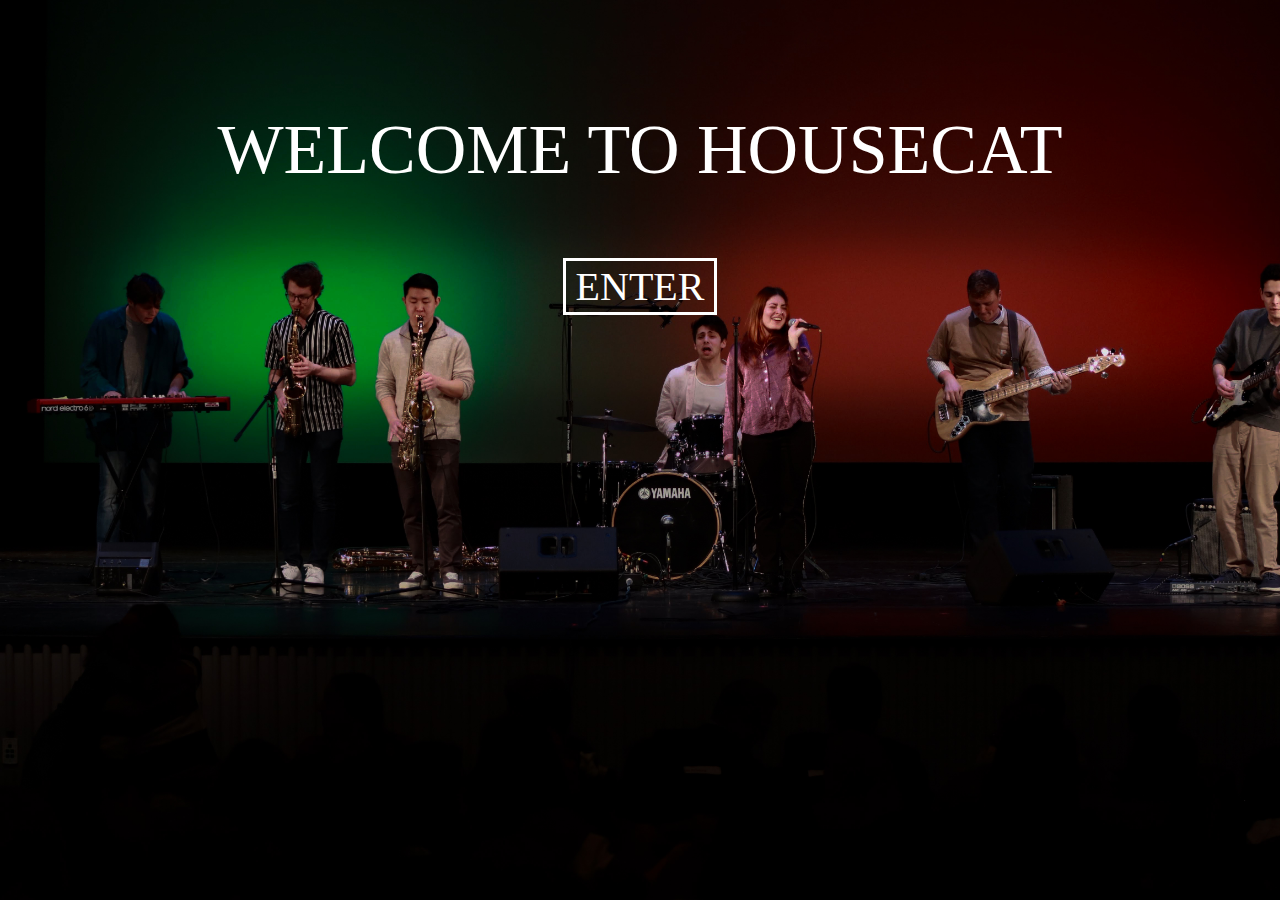
<file: index.html>
<!DOCTYPE html>
<html>
<head>
	<title>Housecat the Band</title>
	<link href="main.css" rel="stylesheet" type="text/css">
	<style type="text/css">
		.welcome {
			text-align: center;
			margin: auto;
			color: white;
 			width: 75%;
			position: relative;
			top: 30px;
			padding-top: 10px;
		}

		.enter {
 			list-style-type: none;
 			position: relative;
 			bottom: 35px;
 			top: 3px;
		}

		.enter p {
			border: 3px solid white;
			display: inline;
			padding-left: 10px;
			padding-right: 10px;
			padding-top: 3px;
			padding-bottom: 3px;
		}

	</style>


</head>

<body>
	<div class="welcome">
		<p style="font-size: 70px"> WELCOME TO HOUSECAT</p>
		<div class="enter">
			<li><a href="home.html" class="nav-links"><p style="font-size: 40px">ENTER</p></a></li>
		</div>
	</div>

</body>

</html>
</file>
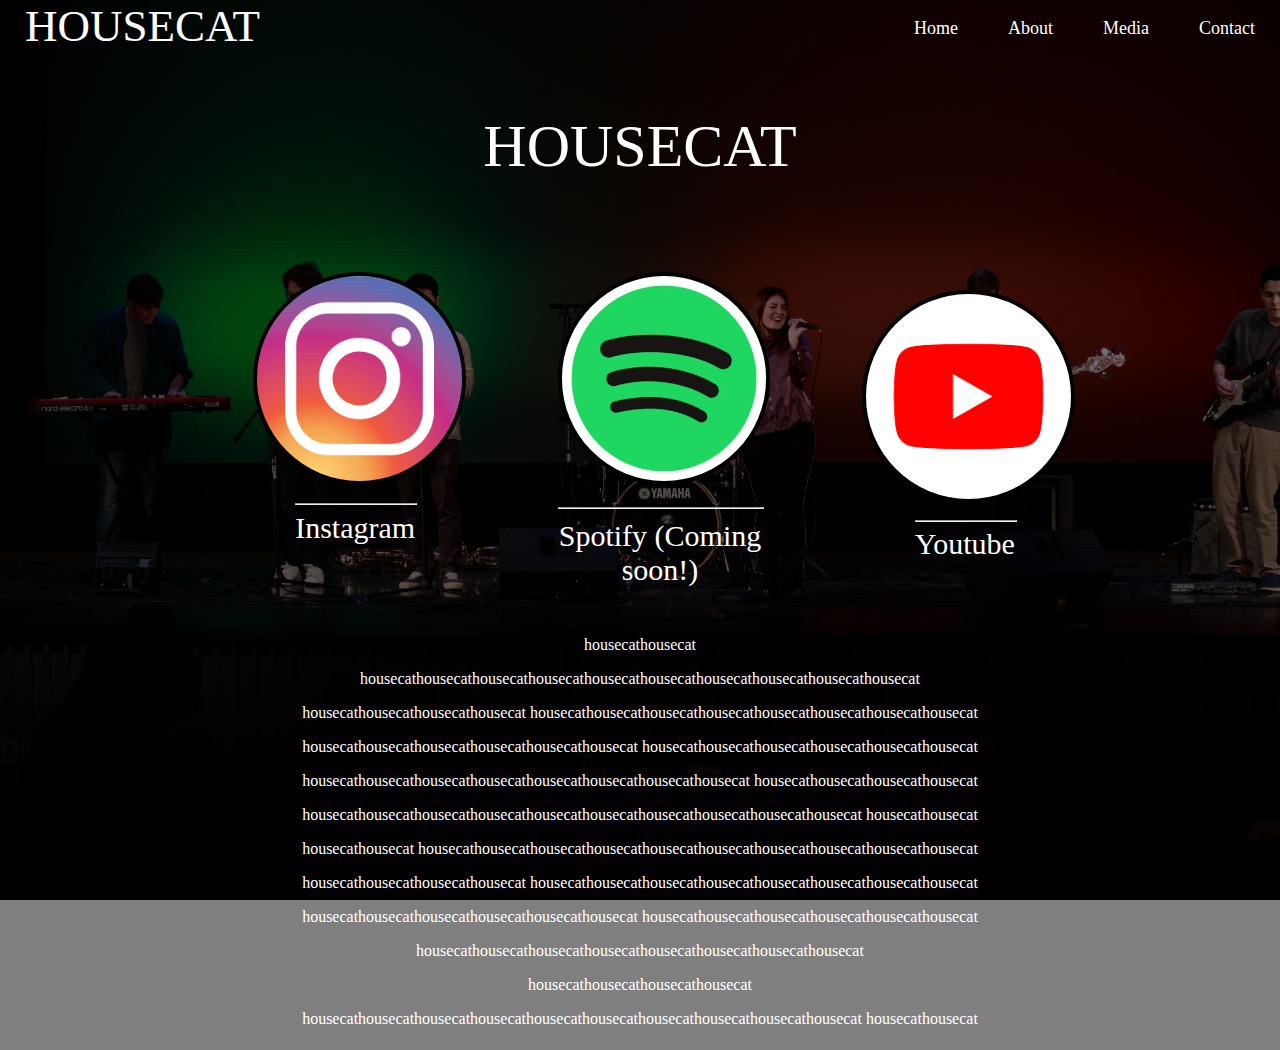
<file: home.html>
<!DOCTYPE html>
<html>
<head>
	<title>Housecat the Band</title>
	<link href="main.css" rel="stylesheet" type="text/css">

	<style type="text/css">
		.home {
			text-align: center;
			margin: auto;
			color: #fff;
		}

		.text {
			position: relative;
			top: 30px;
		}

		a {
			text-decoration: none;
			color: #fff;
		}

		.home ul {
			justify-content: center;
			width: 80%;
			list-style-type: none;
			margin-left: 13.5%;
		}

		.home li {
			display: inline;
			margin-left: 2%;
			margin-right: 2%;
		}

		.home #media {
			width: 100%;
			-webkit-border-radius: 50%;
   			border-radius: 50%;
    		border: 4px solid black;
		}

		figure {
			float: left;
			display: inline;
			padding-right: 20px;
			padding-top: 15px;
			width: 20%;
		}

		#caption {
			font-size: 30px;
			display: inline-block;
			margin-top: 4%;
			margin-bottom: 1%;
		}

		#smallSeparator{
			margin-top: 5%;
			margin-bottom: 5%;
			width: 100%;
		}


	</style>

</head>

<body>
	<div class="wrap">
	<nav class="navbar">
		<a href="home.html" class="logo">HOUSECAT</a>
		<ul class="main-nav">
		<li><a href="home.html" class="nav-links">Home</a></li>
		<li><a href="./About/about.html" class="nav-links">About</a></li>
		<li><a href="./Media/media.html" class="nav-links">Media</a></li>
		<li><a href="./Contact/contact.html" class="nav-links">Contact</a></li>
		</ul>
	</nav>

	<div class="home"> 
		<p style="font-size: 60px; text-align: center; ">HOUSECAT</p>
		<article>
		<ul>
			<li> <a href="https://www.instagram.com/housecattheband/">
				<figure>
				<img id="media" src="insta.png">
				<figcaption id="caption"> <hr id="smallSeparator">Instagram</figcaption>
				</figure>
			</a></li>

			<li> 
				<figure>
				<img id="media" src="spotify.jpeg">
				<figcaption id="caption"> <hr id="smallSeparator">Spotify (Coming soon!)</figcaption>
				</figure>
			</li>

			<li> <a href="https://www.youtube.com/channel/UC6mWt7Hz7ZqX8e2_SPYqtig">
				<figure>
				<img id="media" src="youtube.png">
				<figcaption id="caption"> <hr id="smallSeparator">Youtube</figcaption>
				</figure>
			</a></li>

		</ul>
		</article>
		<article style="clear: both;">
		<div class="text">
		<p>housecathousecat</p> <p>housecathousecathousecathousecathousecathousecathousecathousecathousecathousecat</p>
		<p>housecathousecathousecathousecat   housecathousecathousecathousecathousecathousecathousecathousecat</p>
		<p>housecathousecathousecathousecathousecathousecat   housecathousecathousecathousecathousecathousecat</p>
		<p>housecathousecathousecathousecathousecathousecathousecathousecat   housecathousecathousecathousecat</p>
		<p>housecathousecathousecathousecathousecathousecathousecathousecathousecathousecat   housecathousecat</p>
		<p>housecathousecat   housecathousecathousecathousecathousecathousecathousecathousecathousecathousecat</p>
		<p>housecathousecathousecathousecat   housecathousecathousecathousecathousecathousecathousecathousecat</p>
		<p>housecathousecathousecathousecathousecathousecat   housecathousecathousecathousecathousecathousecat</p>
		<p>housecathousecathousecathousecathousecathousecathousecathousecat   </p> <p>housecathousecathousecathousecat</p>
		<p>housecathousecathousecathousecathousecathousecathousecathousecathousecathousecat   housecathousecat</p>
		</div>
		<br><br>
	</article>
	</div>

	</div>
</body>

</html>
</file>
<file: main.css>
.navbar {
  font-size: 18px;
  background-color: rgba(0, 76, 153,0);
  font-family: Lato, Futura, Copperplate-Light, Avenir Next, Georgia;
  text-decoration: none;
}

.navbar li {
  list-style-type: none;
}


.nav-links,
.logo {
  text-decoration: none;
  color: #fff;
  padding: 11px 25px;
}

.main-nav {
  display: flex;
  flex-direction: row;
  justify-content: flex-end;
  float: right;
}

.logo {
  font-size: 45px;
}

.wrap {
  min-height: 100%;
  height: auto !important;
  height: 100%;
  background-color: rgba(0, 0, 0, .5);
}


html, body {
  margin: 0;
  padding: 0;
  height: 100%;
  font-family: Futura, Avenir;
  background-image: url("Capture.PNG");
  background-repeat: no-repeat;
  background-attachment: fixed;
  background-size: cover;
}
</file>
